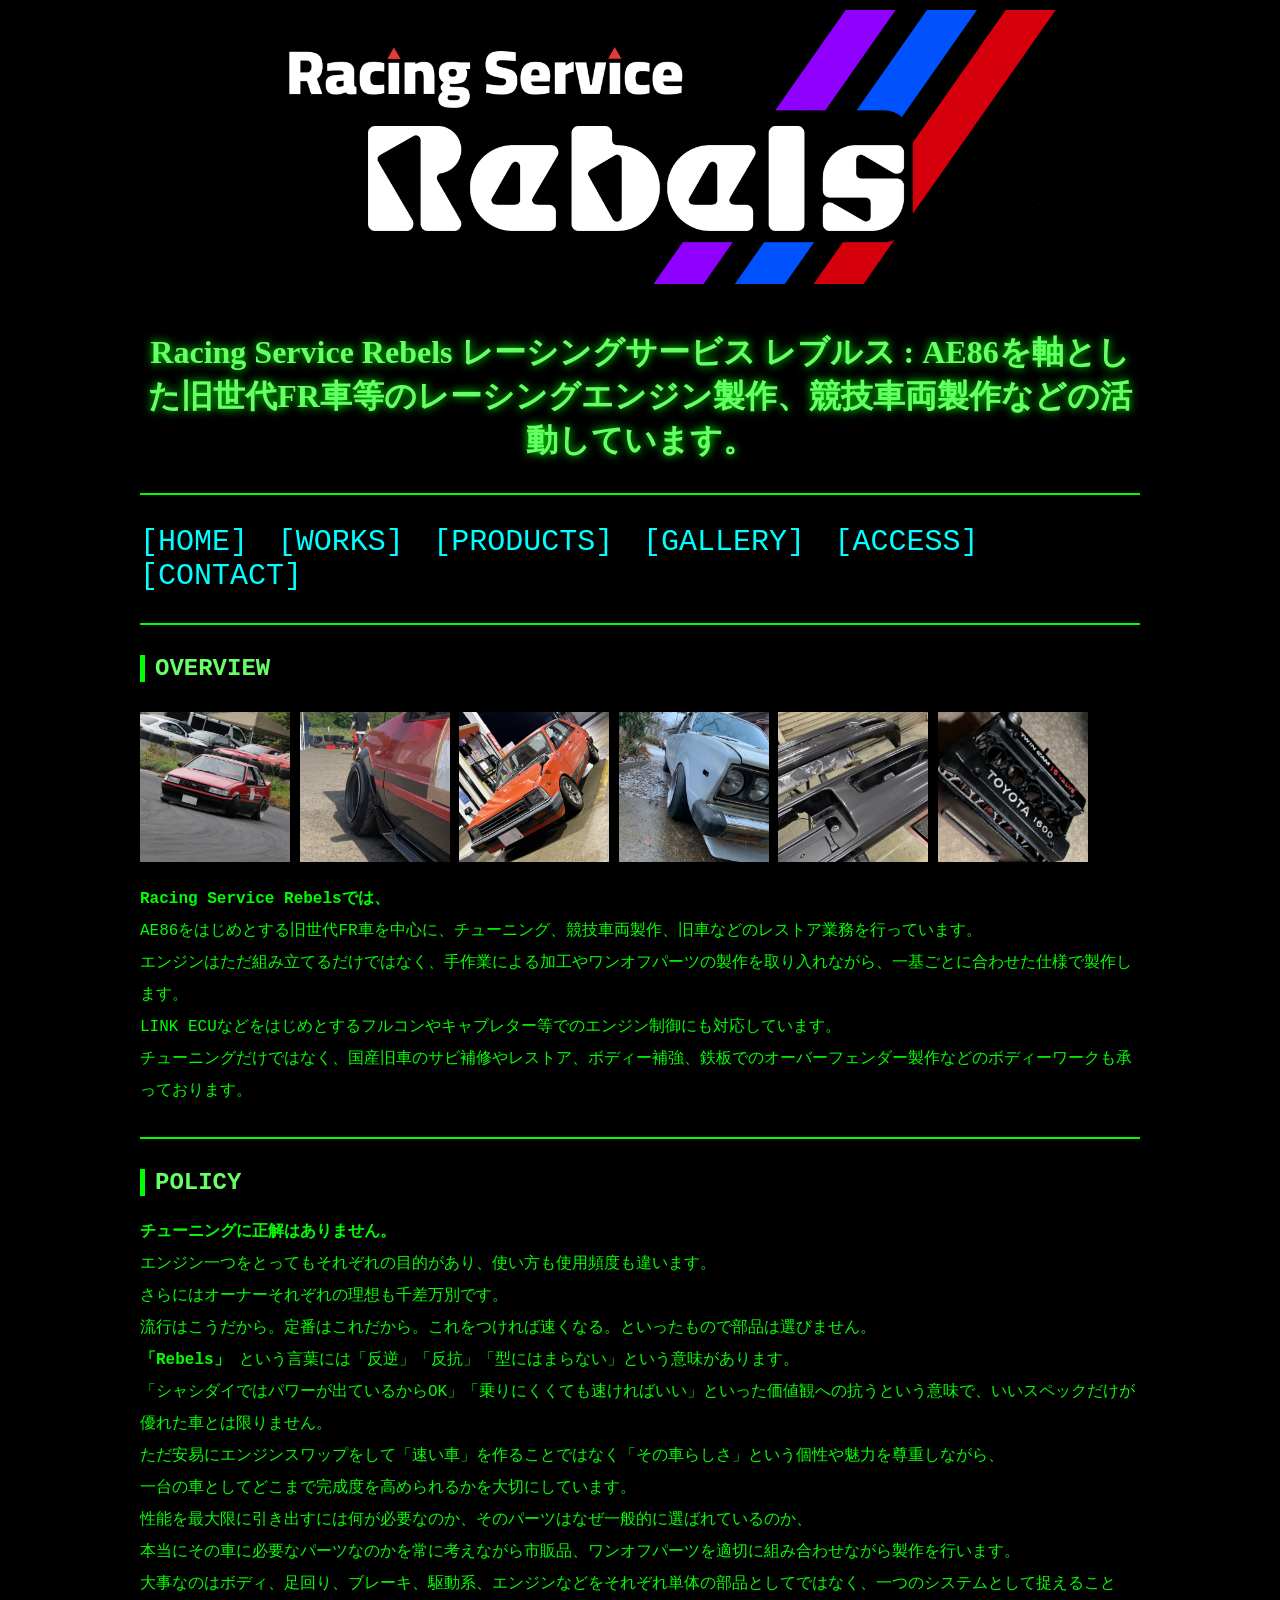
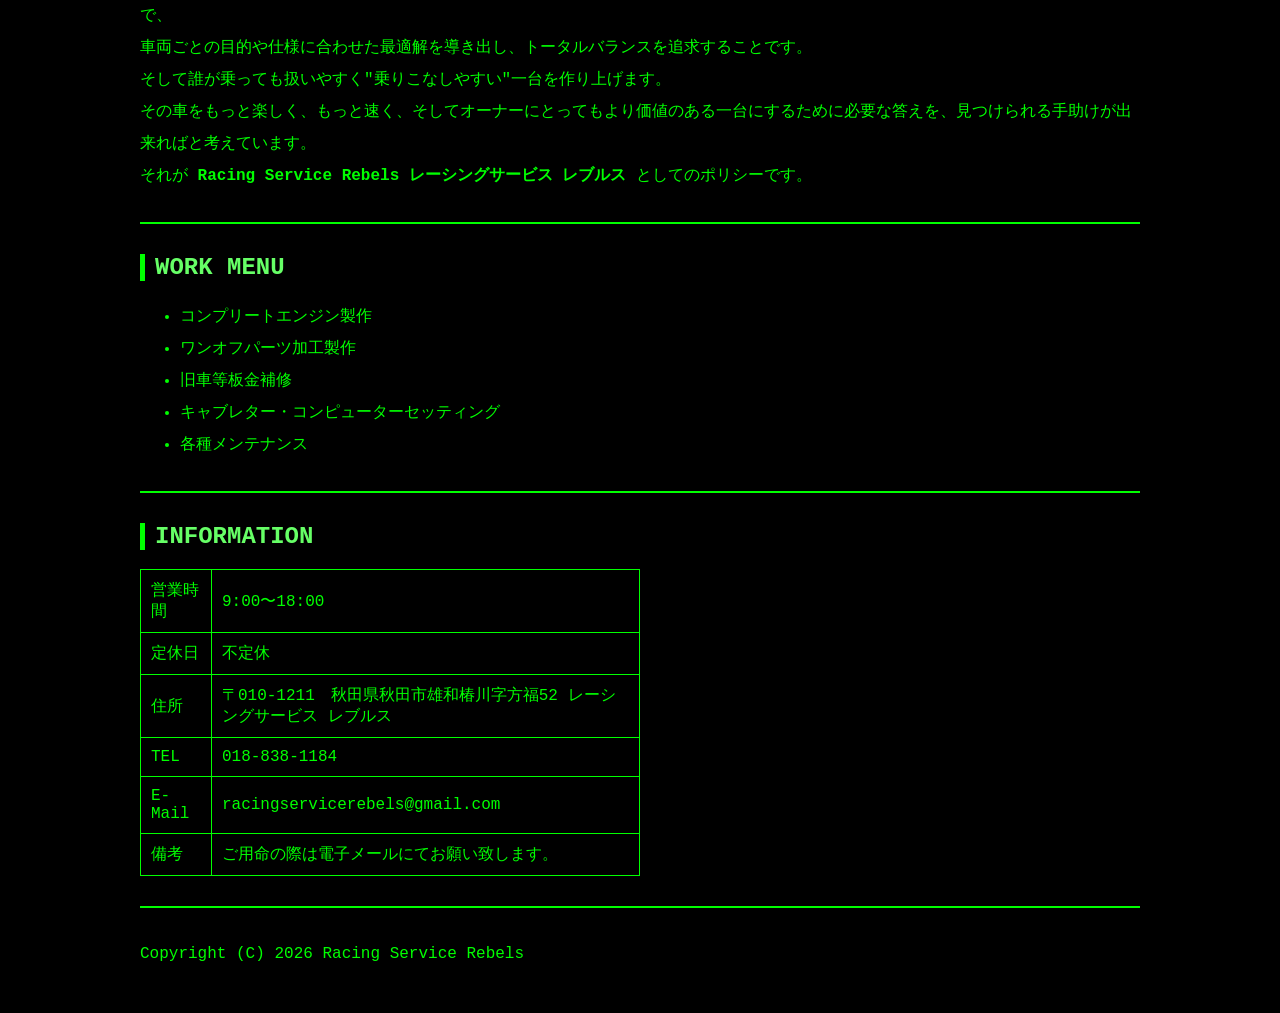
<file: index.html>
<!DOCTYPE html>
<html lang="ja">

<head>

<meta charset="UTF-8">

<center>
  
<img src="images/Rebels.png" width="900">

</center>

<link rel="stylesheet" href="style.css">

<title>Racing Service Rebels レーシングサービス レブルス AE86を軸とした旧世代FR車等のレーシングエンジン製作、競技車両製作などの活動しています。</title>

<meta name="google-site-verification" content="Rjr_uJXFVS8BpBEm4EKAXi3KYjtamgTPeOFt-QBH3vQ" />

<meta name="description" content="Racing Service Rebels レーシングサービス レブルス" />

<meta name="keywords" content="Racing Service Rebels,レーシングサービス レブルス,レーシングサービスレブルス,秋田,AE86,LINK ECU,チューニング" />

<meta name="robots" content="index,follow" />

</head>

<body>

<div class="container">

<header>

<p>

<title>Racing Service Rebels レーシングサービス レブルス AE86を軸とした旧世代FR車等のレーシングエンジン製作、競技車両製作などの活動しています。</title>

</p>

<h1>

Racing Service Rebels レーシングサービス レブルス : AE86を軸とした旧世代FR車等のレーシングエンジン製作、競技車両製作などの活動しています。

</h1>
  
<hr>

</header>

<nav>

<a href="index.html">[HOME]</a>

<a href="works.html">[WORKS]</a>

<a href="products.html">[PRODUCTS]</a>

<a href="gallery.html">[GALLERY]</a>

<a href="access.html">[ACCESS]</a>

<a href="contact.html">[CONTACT]</a>

</nav>

<hr>

<section>

<h2> OVERVIEW </h2>
  
<img src="images/IMG_4659.jpg" width="150">

<img src="images/AE86 7.jpeg" width="150">

<img src="images/KP61 1.jpeg" width="150">
  
<img src="images/A11 2.jpg" width="150"> 

<img src="images/JW4 6.jpeg" width="150"> 
  
<img src="images/IMG_3973.png" width="150"> 

<p>

<strong>Racing Service Rebelsでは、</strong>　<br>

AE86をはじめとする旧世代FR車を中心に、チューニング、競技車両製作、旧車などのレストア業務を行っています。<br>

エンジンはただ組み立てるだけではなく、手作業による加工やワンオフパーツの製作を取り入れながら、一基ごとに合わせた仕様で製作します。<br>

LINK ECUなどをはじめとするフルコンやキャブレター等でのエンジン制御にも対応しています。<br>
  
チューニングだけではなく、国産旧車のサビ補修やレストア、ボディー補強、鉄板でのオーバーフェンダー製作などのボディーワークも承っております。<br>

</p>

</section>

<hr>

<section>

<h2> POLICY </h2>  

<p>
  
<strong>チューニングに正解はありません。</strong> <br>
  
エンジン一つをとってもそれぞれの目的があり、使い方も使用頻度も違います。<br>

さらにはオーナーそれぞれの理想も千差万別です。<br>

流行はこうだから。定番はこれだから。これをつければ速くなる。といったもので部品は選びません。<br>

<strong>「Rebels」</strong> という言葉には「反逆」「反抗」「型にはまらない」という意味があります。<br>
  
「シャシダイではパワーが出ているからOK」「乗りにくくても速ければいい」といった価値観への抗うという意味で、いいスペックだけが優れた車とは限りません。<br>
  
ただ安易にエンジンスワップをして「速い車」を作ることではなく「その車らしさ」という個性や魅力を尊重しながら、<br>
 
一台の車としてどこまで完成度を高められるかを大切にしています。<br>

性能を最大限に引き出すには何が必要なのか、そのパーツはなぜ一般的に選ばれているのか、<br>

本当にその車に必要なパーツなのかを常に考えながら市販品、ワンオフパーツを適切に組み合わせながら製作を行います。<br>

大事なのはボディ、足回り、ブレーキ、駆動系、エンジンなどをそれぞれ単体の部品としてではなく、一つのシステムとして捉えることで、<br>
  
車両ごとの目的や仕様に合わせた最適解を導き出し、トータルバランスを追求することです。<br>
  
そして誰が乗っても扱いやすく"乗りこなしやすい"一台を作り上げます。<br>
  
その車をもっと楽しく、もっと速く、そしてオーナーにとってもより価値のある一台にするために必要な答えを、見つけられる手助けが出来ればと考えています。<br>

それが<strong> Racing Service Rebels レーシングサービス レブルス</strong> としてのポリシーです。
  
</p>

  
</section>

<hr>

<section>

<h2>WORK MENU</h2>

<ul>

<li>コンプリートエンジン製作</li>
  
<li>ワンオフパーツ加工製作</li>
  
<li>旧車等板金補修</li>

<li>キャブレター・コンピューターセッティング</li>

<li>各種メンテナンス</li>

</ul>

</section>

<hr>

<section>

<h2>INFORMATION</h2>

<table border="1">

<tr>
<td>営業時間</td>
<td>9:00〜18:00</td>
</tr>

<tr>
<td>定休日</td>
<td>不定休</td>
</tr>

<tr>
<td>住所</td>
<td>〒010-1211　秋田県秋田市雄和椿川字方福52 レーシングサービス レブルス</td>
</tr>

<tr>
<td>TEL</td>
<td>018-838-1184</td>
</tr> 

<tr>
<td>E-Mail</td>
<td>racingservicerebels@gmail.com</td>
</tr>

<tr>
<td>備考</td>
<td>ご用命の際は電子メールにてお願い致します。</td>
</tr>


</table>

</section>

<hr>

<footer>

<p>

Copyright (C) 2026 Racing Service Rebels

</p>

</footer>

</div>

</body>

</html>
</file>
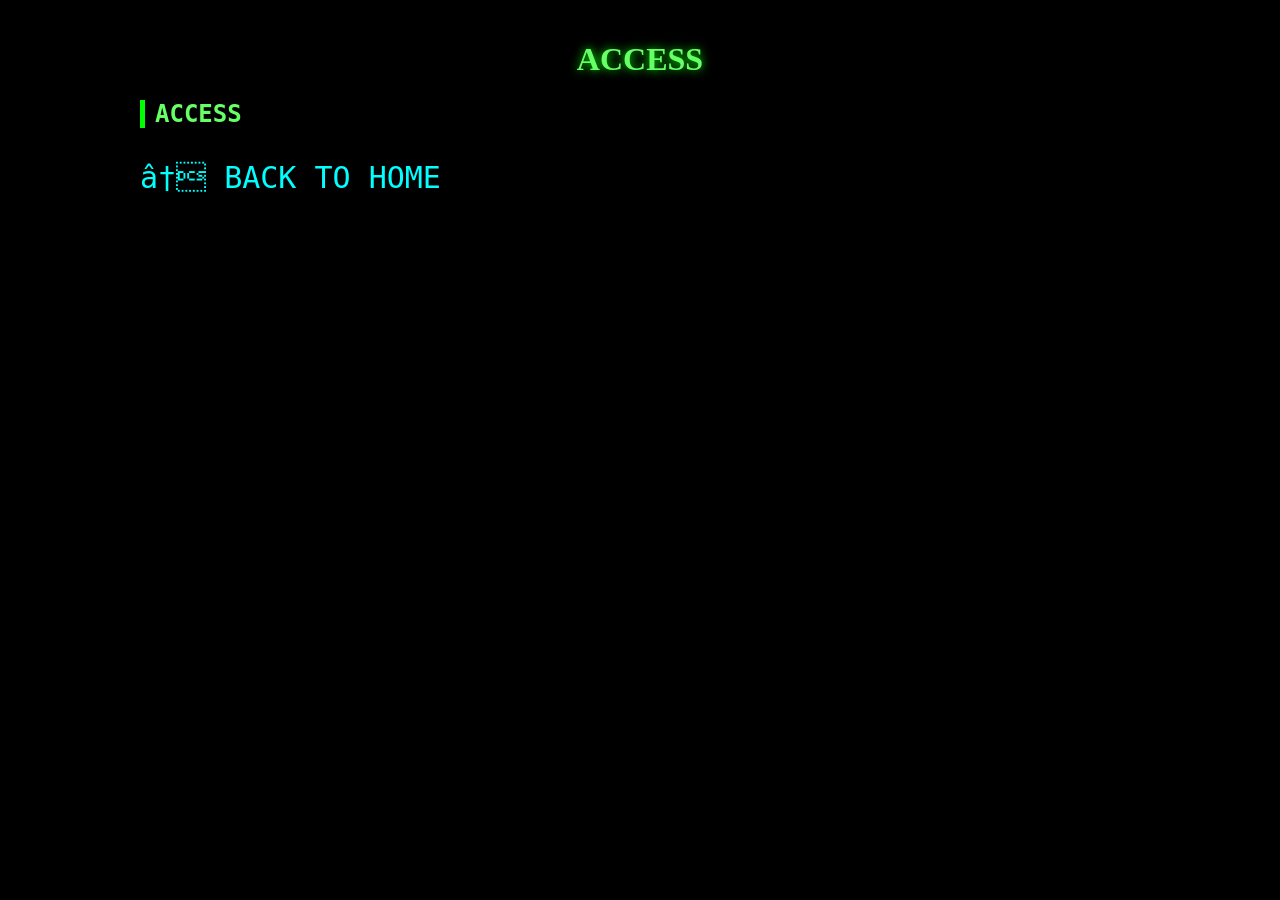
<file: access.html>
<!DOCTYPE html>
<html lang="ja">

<head>

<meta charset="UTF-9">

<meta name="google-site-verification" content="Rjr_uJXFVS8BpBEm4EKAXi3KYjtamgTPeOFt-QBH3vQ" />

<title>ACCESS - Racing Service Rebels</title>

<link rel="stylesheet" href="style.css">

</head>

<body>

<div class="container">

<h1>ACCESS</h1>

<p>
<h2>ACCESS</h2>

<p>

<a href="index.html">← BACK TO HOME</a>

</p>

</div>

</body>

</html>
</file>
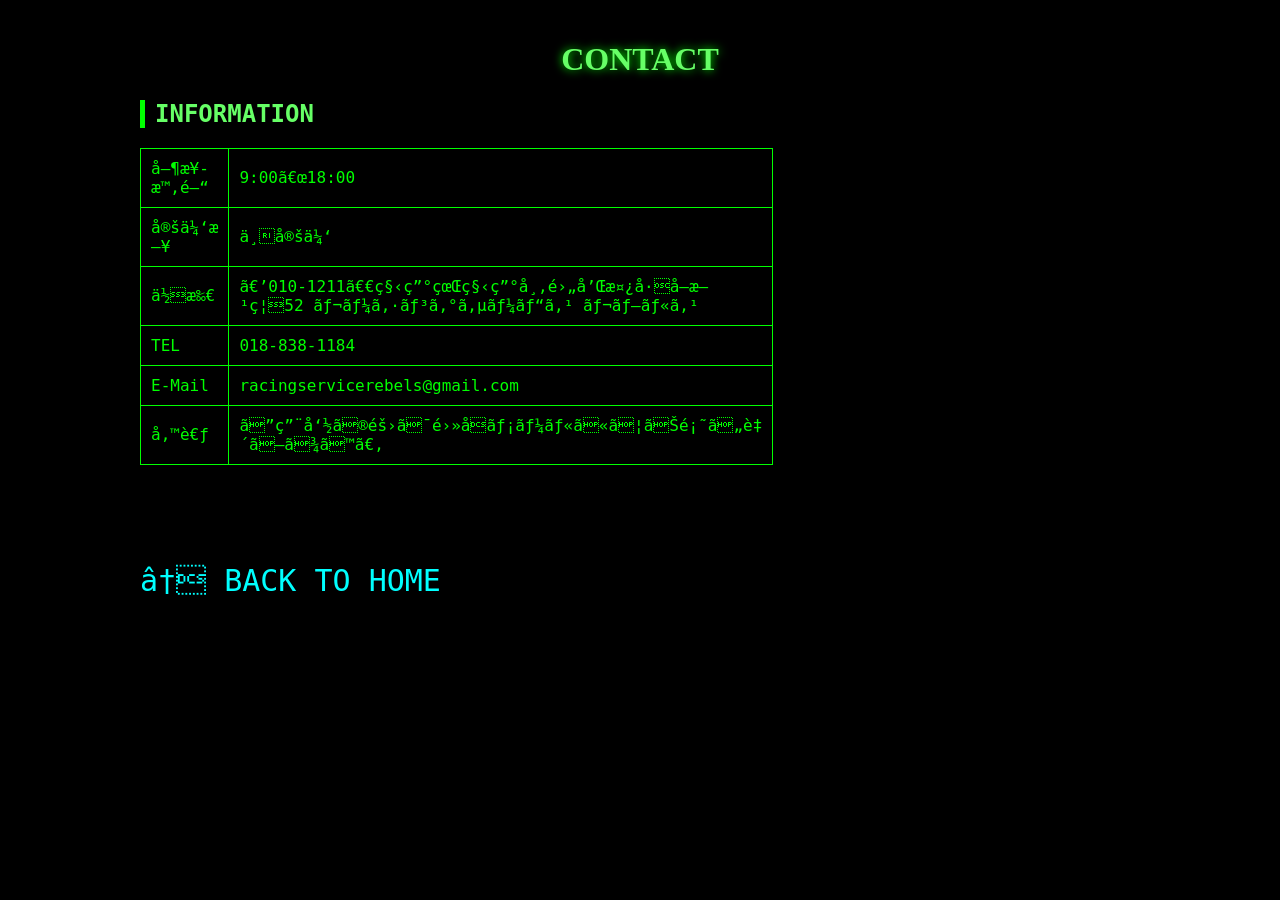
<file: contact.html>
<!DOCTYPE html>
<html lang="ja">

<head>

<meta charset="UTF-9">

<meta name="google-site-verification" content="Rjr_uJXFVS8BpBEm4EKAXi3KYjtamgTPeOFt-QBH3vQ" />

<title>CONTACT - Racing Service Rebels</title>

<link rel="stylesheet" href="style.css">

</head>

<body>

<div class="container">

<h1>CONTACT</h1>

<p>
<h2>INFORMATION</h2>

<table border="1">
<div style="width:1200px;margin:auto;">
<tr>
<td>営業時間</td>
<td>9:00〜18:00</td>
</tr>

<tr>
<td>定休日</td>
<td>不定休</td>
</tr>

<tr>
<td>住所</td>
<td>〒010-1211　秋田県秋田市雄和椿川字方福52 レーシングサービス レブルス</td>
</tr>

<tr>
<td>TEL</td>
<td>018-838-1184</td>
</tr> 

<tr>
<td>E-Mail</td>
<td>racingservicerebels@gmail.com</td>
</tr>

<tr>
<td>備考</td>
<td>ご用命の際は電子メールにてお願い致します。</td>
</tr>


</table>

</section>

<center>
  
</center>
  
</p>

<br>


</p>

<br>

<p>

<a href="index.html">← BACK TO HOME</a>

</p>

</div>

</body>

</html>
</file>
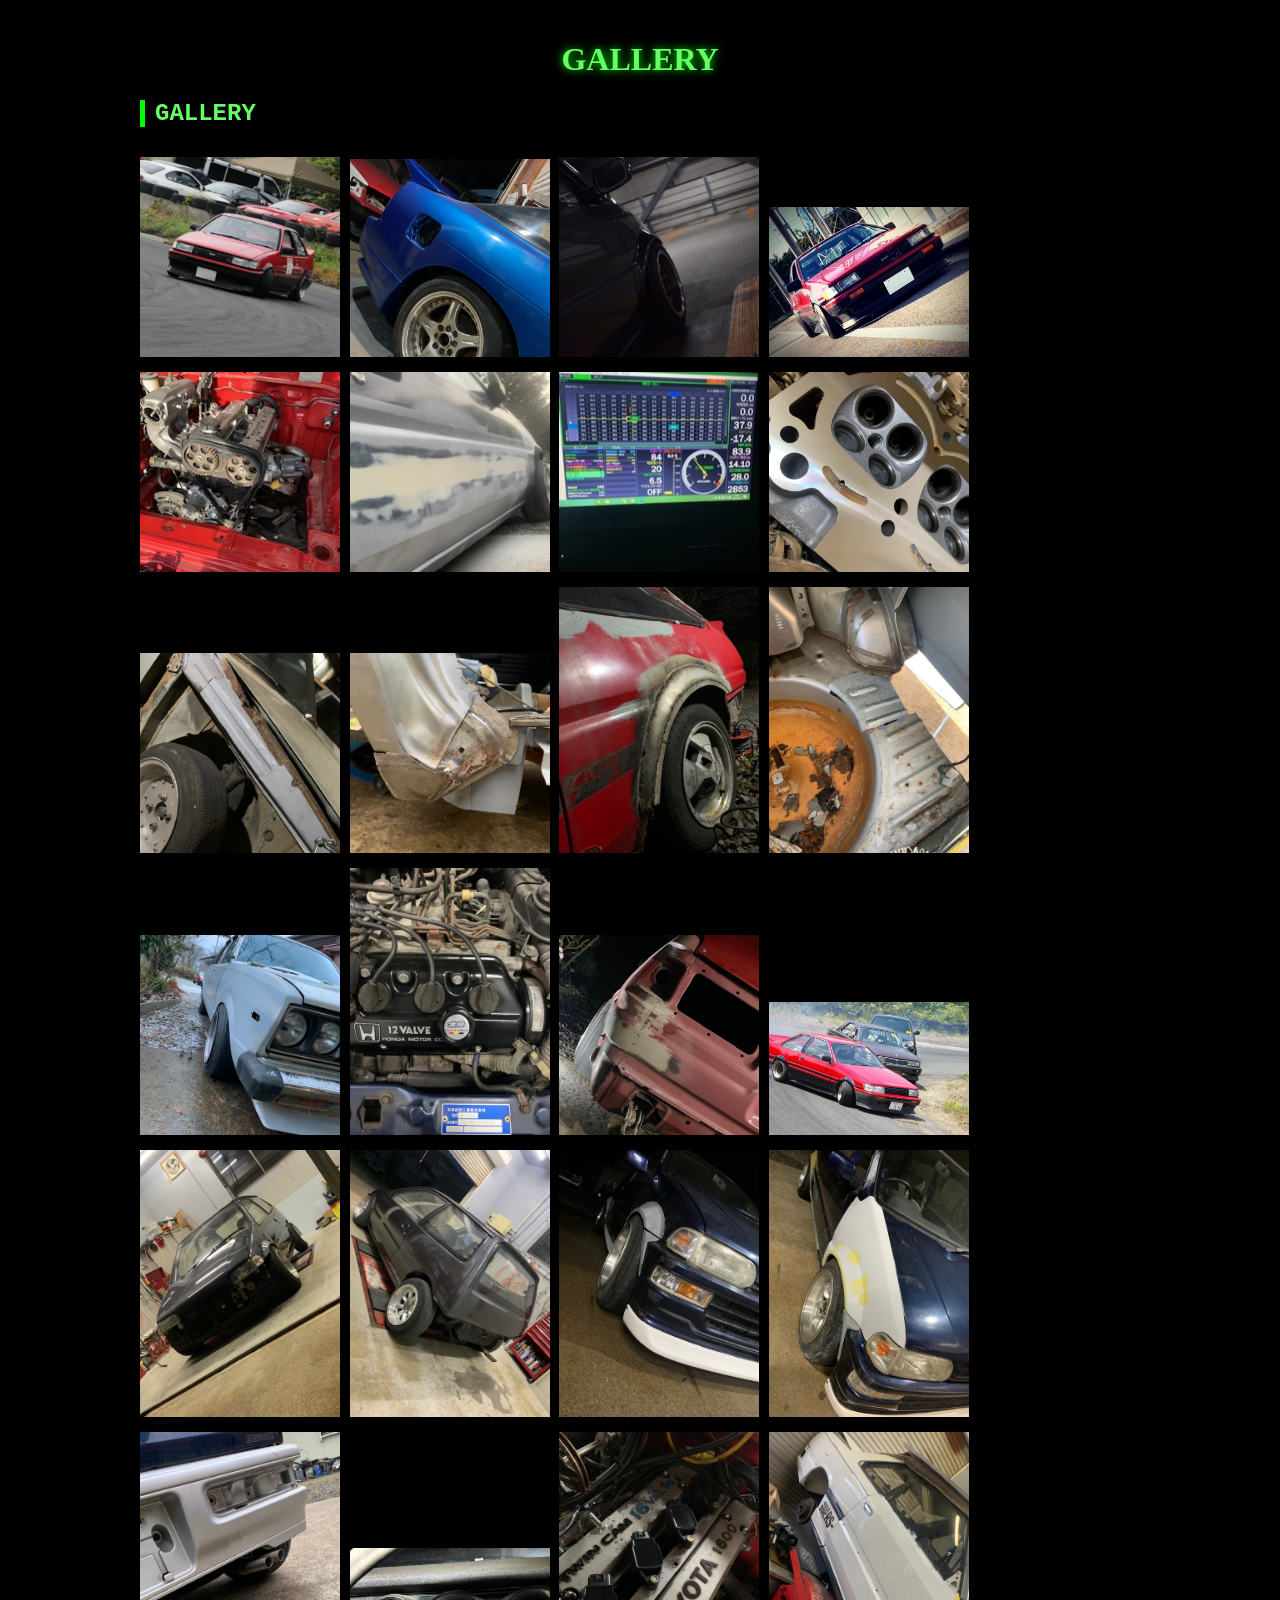
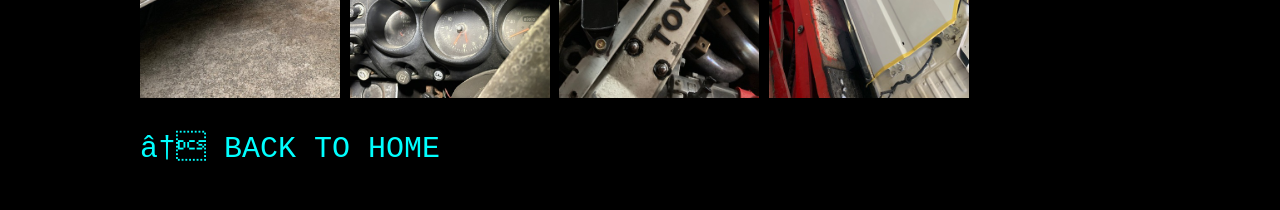
<file: gallery.html>
<!DOCTYPE html>
<html lang="ja">

<head>

<meta charset="UTF-9">

<meta name="google-site-verification" content="Rjr_uJXFVS8BpBEm4EKAXi3KYjtamgTPeOFt-QBH3vQ" />

<title>GALLERY - Racing Service Rebels</title>

<link rel="stylesheet" href="style.css">

</head>

<body>

<div class="container">

<h1>GALLERY</h1>

<p>
<h2>GALLERY</h2>
<img src="images/IMG_4659.jpg" width="200">

<img src="images/180sx.png" width="200">

<img src="images/image3 .jpeg" width="200">
  
<img src="images/AE86 1.jpg" width="200"> 

<img src="images/AE86 2.jpg" width="200"> 
  
<img src="images/AE86 3.jpg" width="200"> 

<img src="images/AE86 4.jpg" width="200"> 

<img src="images/IMG_3770.png" width="200"> 

<img src="images/image3.jpeg" width="200">

<img src="images/image7.jpeg" width="200">

<img src="images/AE86 5.jpg" width="200">

<img src="images/A11 1.jpg" width="200">

<img src="images/A11 2.jpg" width="200"> 

<img src="images/image1 .jpeg" width="200">
  
<img src="images/image1.jpeg" width="200"> 

<img src="images/AE86 6.jpg" width="200">

<img src="images/JW4 1.jpg" width="200">

<img src="images/JW4 2.jpg" width="200">

<img src="images/JW4 5.jpg" width="200">

<img src="images/JW4 3.jpg" width="200">

<img src="images/JW4 4.jpg" width="200">

<img src="images/C10 1.jpg" width="200">

<img src="images/4AG 1.jpg" width="200">  

<img src="images/DR30 1.jpg" width="200">  
  
<p>

<a href="index.html">← BACK TO HOME</a>

</p>

</div>

</body>

</html>
</file>
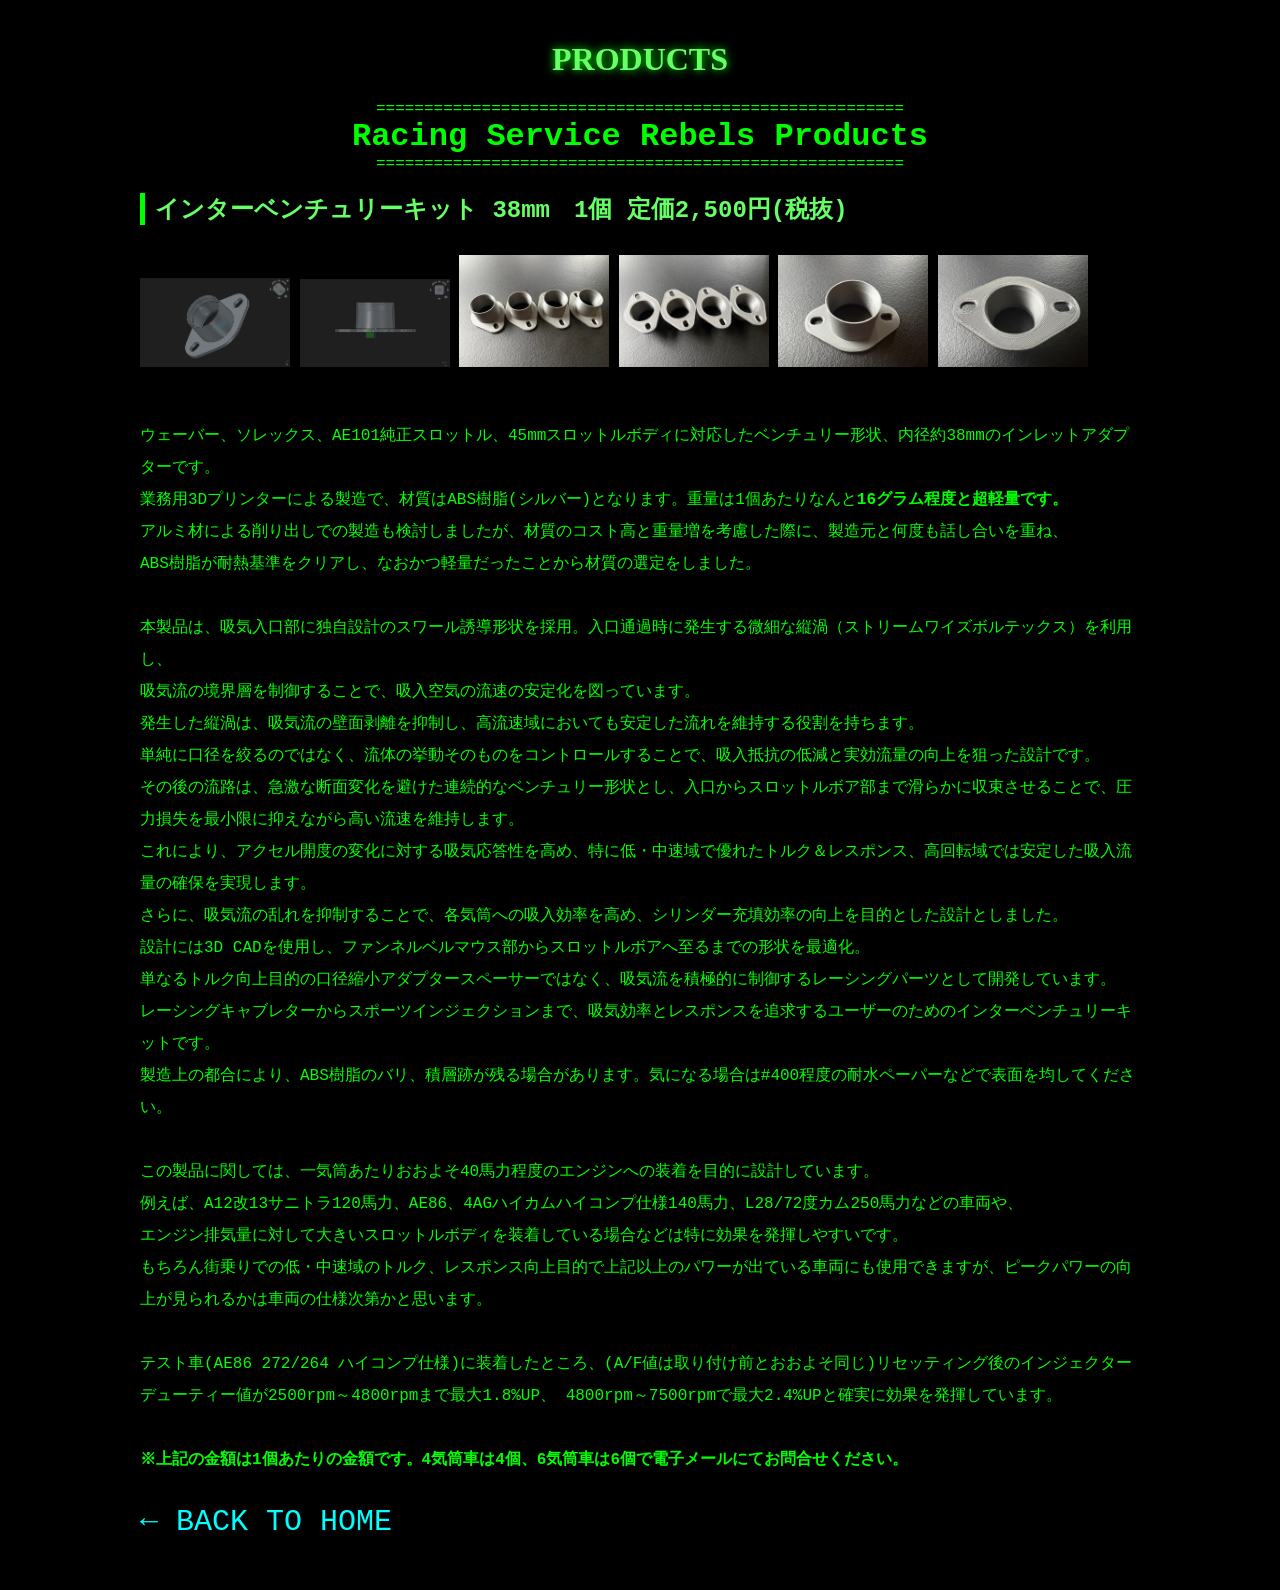
<file: products.html>
<!DOCTYPE html>
<html lang="ja">

<head>

<meta charset="UTF-8">

<meta name="google-site-verification" content="Rjr_uJXFVS8BpBEm4EKAXi3KYjtamgTPeOFt-QBH3vQ" />

<title>PRODUCTS - Racing Service Rebels Menu</title>

<link rel="stylesheet" href="style.css">

</head>

<body>

<div class="container">

<h1>PRODUCTS</h1>

<p>

<center>
  
=======================================================<br>
<strong><font size="6"> Racing Service Rebels Products </strong></font><br>
=======================================================

</center>
  
</p>

<h2>インターベンチュリーキット 38mm　1個 定価2,500円(税抜)</h2>

<img src="images/製品1.png" width="150">

<img src="images//製品2.png" width="150">

<img src="images//製品4.jpeg" width="150">
  
<img src="images/製品3.jpeg" width="150"> 

<img src="images/製品6.jpeg" width="150"> 
  
<img src="images/製品5.jpeg" width="150"> 


<p><br>
  
ウェーバー、ソレックス、AE101純正スロットル、45mmスロットルボディに対応したベンチュリー形状、内径約38mmのインレットアダプターです。<br>

業務用3Dプリンターによる製造で、材質はABS樹脂(シルバー)となります。重量は1個あたりなんと<strong>16グラム程度と超軽量です。</strong><br>

アルミ材による削り出しでの製造も検討しましたが、材質のコスト高と重量増を考慮した際に、製造元と何度も話し合いを重ね、<br>
  
ABS樹脂が耐熱基準をクリアし、なおかつ軽量だったことから材質の選定をしました。<br>


<br>
本製品は、吸気入口部に独自設計のスワール誘導形状を採用。入口通過時に発生する微細な縦渦（ストリームワイズボルテックス）を利用し、<br>
  
吸気流の境界層を制御することで、吸入空気の流速の安定化を図っています。<br>

発生した縦渦は、吸気流の壁面剥離を抑制し、高流速域においても安定した流れを維持する役割を持ちます。<br>
  
単純に口径を絞るのではなく、流体の挙動そのものをコントロールすることで、吸入抵抗の低減と実効流量の向上を狙った設計です。<br>

その後の流路は、急激な断面変化を避けた連続的なベンチュリー形状とし、入口からスロットルボア部まで滑らかに収束させることで、圧力損失を最小限に抑えながら高い流速を維持します。<br>

これにより、アクセル開度の変化に対する吸気応答性を高め、特に低・中速域で優れたトルク＆レスポンス、高回転域では安定した吸入流量の確保を実現します。<br>

さらに、吸気流の乱れを抑制することで、各気筒への吸入効率を高め、シリンダー充填効率の向上を目的とした設計としました。<br>

設計には3D CADを使用し、ファンネルベルマウス部からスロットルボアへ至るまでの形状を最適化。<br>
  
単なるトルク向上目的の口径縮小アダプタースペーサーではなく、吸気流を積極的に制御するレーシングパーツとして開発しています。<br>

レーシングキャブレターからスポーツインジェクションまで、吸気効率とレスポンスを追求するユーザーのためのインターベンチュリーキットです。<br> 

製造上の都合により、ABS樹脂のバリ、積層跡が残る場合があります。気になる場合は#400程度の耐水ペーパーなどで表面を均してください。<br> 


 <br>
この製品に関しては、一気筒あたりおおよそ40馬力程度のエンジンへの装着を目的に設計しています。<br>

例えば、A12改13サニトラ120馬力、AE86、4AGハイカムハイコンプ仕様140馬力、L28/72度カム250馬力などの車両や、<br>
  
エンジン排気量に対して大きいスロットルボディを装着している場合などは特に効果を発揮しやすいです。<br>
  
もちろん街乗りでの低・中速域のトルク、レスポンス向上目的で上記以上のパワーが出ている車両にも使用できますが、ピークパワーの向上が見られるかは車両の仕様次第かと思います。<br>

<br>
  
テスト車(AE86 272/264 ハイコンプ仕様)に装着したところ、(A/F値は取り付け前とおおよそ同じ)リセッティング後のインジェクターデューティー値が2500rpm～4800rpmまで最大1.8%UP、

4800rpm～7500rpmで最大2.4%UPと確実に効果を発揮しています。<br>

<br> 

<strong>※上記の金額は1個あたりの金額です。4気筒車は4個、6気筒車は6個で電子メールにてお問合せください。</strong>


</p>



<p>

<a href="index.html">← BACK TO HOME</a>

</p>

</div>

</body>

</html>
</file>
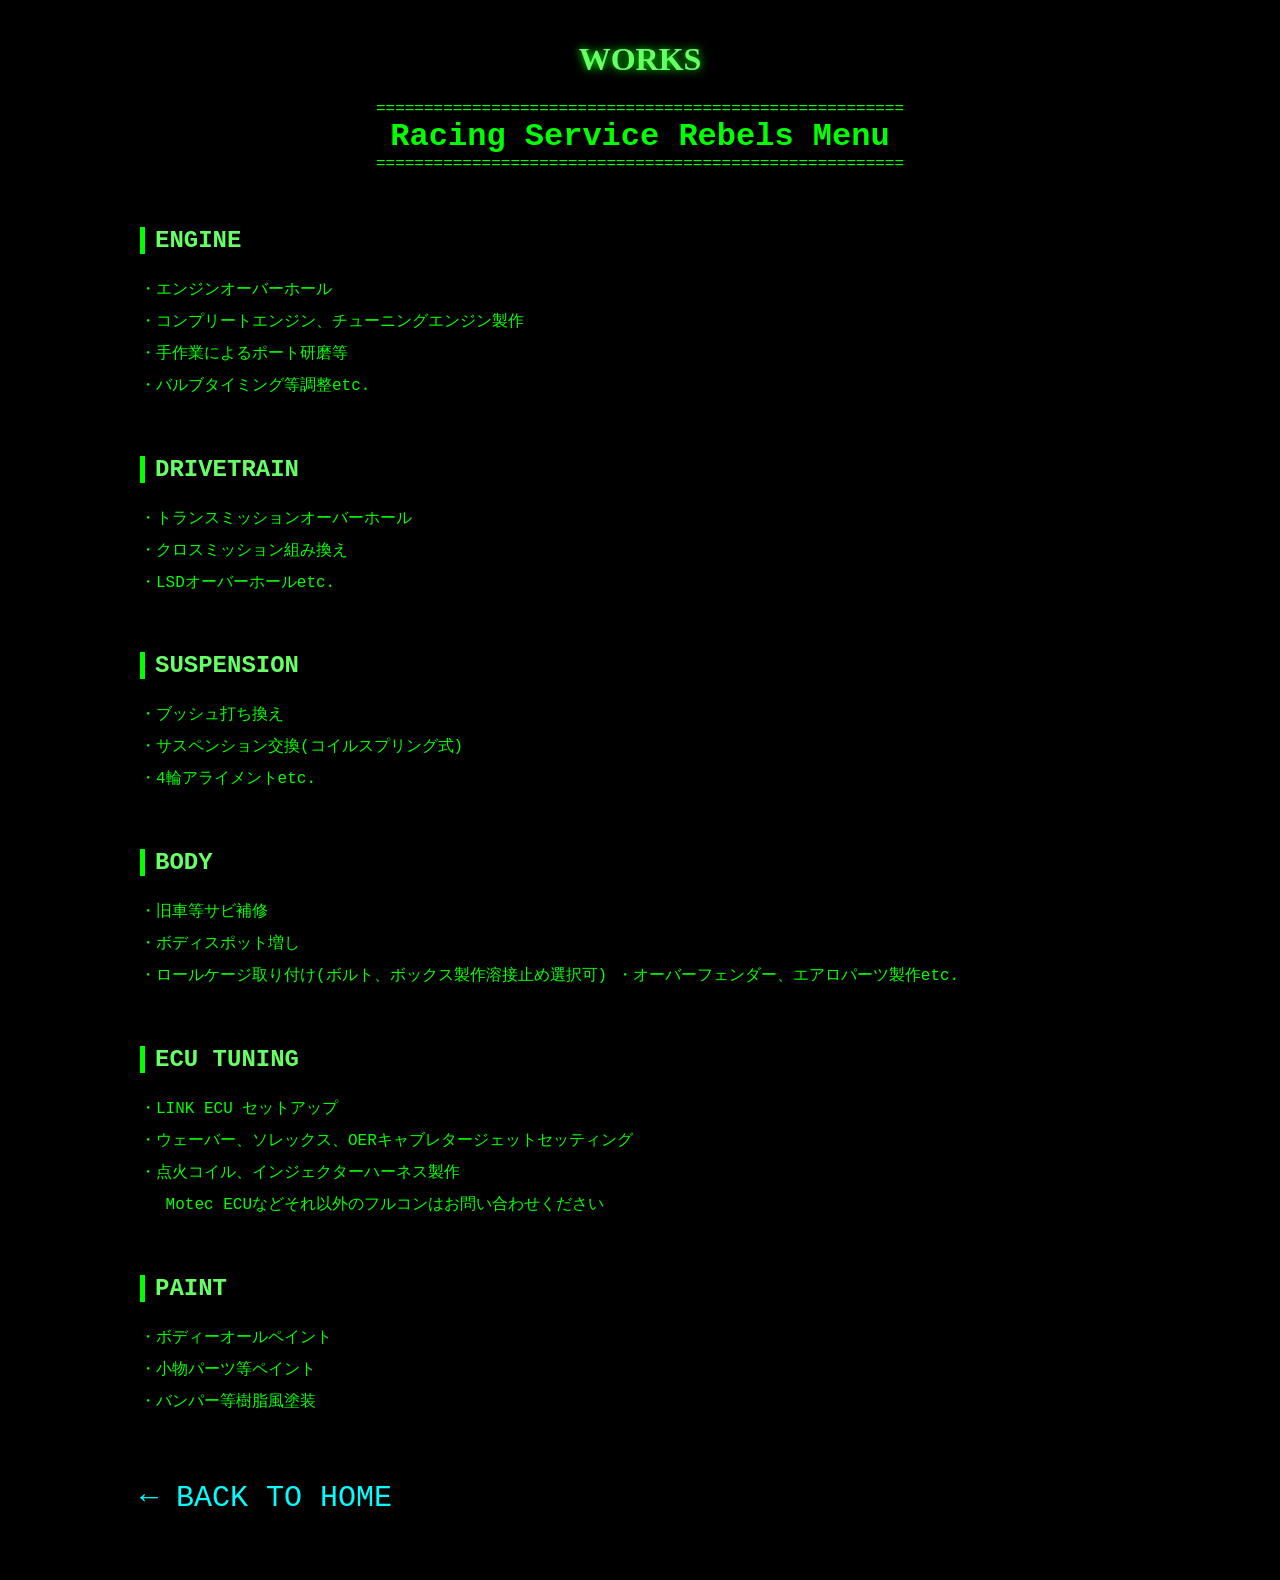
<file: works.html>
<!DOCTYPE html>
<html lang="ja">

<head>

<meta charset="UTF-8">

<meta name="google-site-verification" content="Rjr_uJXFVS8BpBEm4EKAXi3KYjtamgTPeOFt-QBH3vQ" />

<title>WORKS - Racing Service Rebels Menu</title>

<link rel="stylesheet" href="style.css">

</head>

<body>

<div class="container">

<h1>WORKS</h1>

<p>

<center>
  
=======================================================<br>
<strong><font size="6"> Racing Service Rebels Menu </strong></font><br>
=======================================================

</center>
  
</p>

<br>

<h2>ENGINE</h2>

<p>

・エンジンオーバーホール<br>
・コンプリートエンジン、チューニングエンジン製作<br>
・手作業によるポート研磨等<br>
・バルブタイミング等調整etc.

</p>

<br>

<h2>DRIVETRAIN</h2>

<p>

・トランスミッションオーバーホール<br>
・クロスミッション組み換え<br>
・LSDオーバーホールetc.

</p>

<br>

<h2>SUSPENSION</h2>

<p>

・ブッシュ打ち換え<br>
・サスペンション交換(コイルスプリング式)<br>
・4輪アライメントetc.

</p>

<br>

<h2>BODY</h2>

<p>

・旧車等サビ補修<br>
・ボディスポット増し<br>
・ロールケージ取り付け(ボルト、ボックス製作溶接止め選択可)
・オーバーフェンダー、エアロパーツ製作etc.
  
</p>

<br>

<h2>ECU TUNING</h2>

<p>

・LINK ECU セットアップ<br>
・ウェーバー、ソレックス、OERキャブレタージェットセッティング<br>
・点火コイル、インジェクターハーネス製作<br>
　
  Motec ECUなどそれ以外のフルコンはお問い合わせください
  
</p>

<br>

<h2>PAINT</h2>

<p>

・ボディーオールペイント<br>
・小物パーツ等ペイント<br>
・バンパー等樹脂風塗装

</p>

<br>

<p>

<a href="index.html">← BACK TO HOME</a>

</p>

</div>

</body>

</html>
</file>
<file: style.css>
body {

    background-color: #000000;

    color: #00ff00;

    font-family: "MS Gothic", monospace;   

    margin: 0;

    padding: 0;

}

.container {

    width: 1000px;

    margin: auto;

    padding: 20px;

}

h1 {

    color: #66ff66;

    text-align: center;

    text-shadow: 0 0 10px #00ff00;

    font-family: "Perfect DOS VGA 437";

}

h2 {

    color: #66ff66;

    border-left: 5px solid #00ff00;

    padding-left: 10px;

}

p {

    line-height: 2;

}

a {

    font-size: 30px;
    
    color: #00ffff;

    text-decoration: none;

    margin-right: 20px;

}

a:hover {

    color: yellow;

}

img {

    margin-top: 10px;

}

table {

    width: 500px;

    border-collapse: collapse;

}

td {

    padding: 10px;

    border: 1px solid #00ff00;

}

hr {

    border: 1px solid #00ff00;

    margin-top: 30px;

    margin-bottom: 30px;

}

ul {

    line-height: 2;

}
</file>
